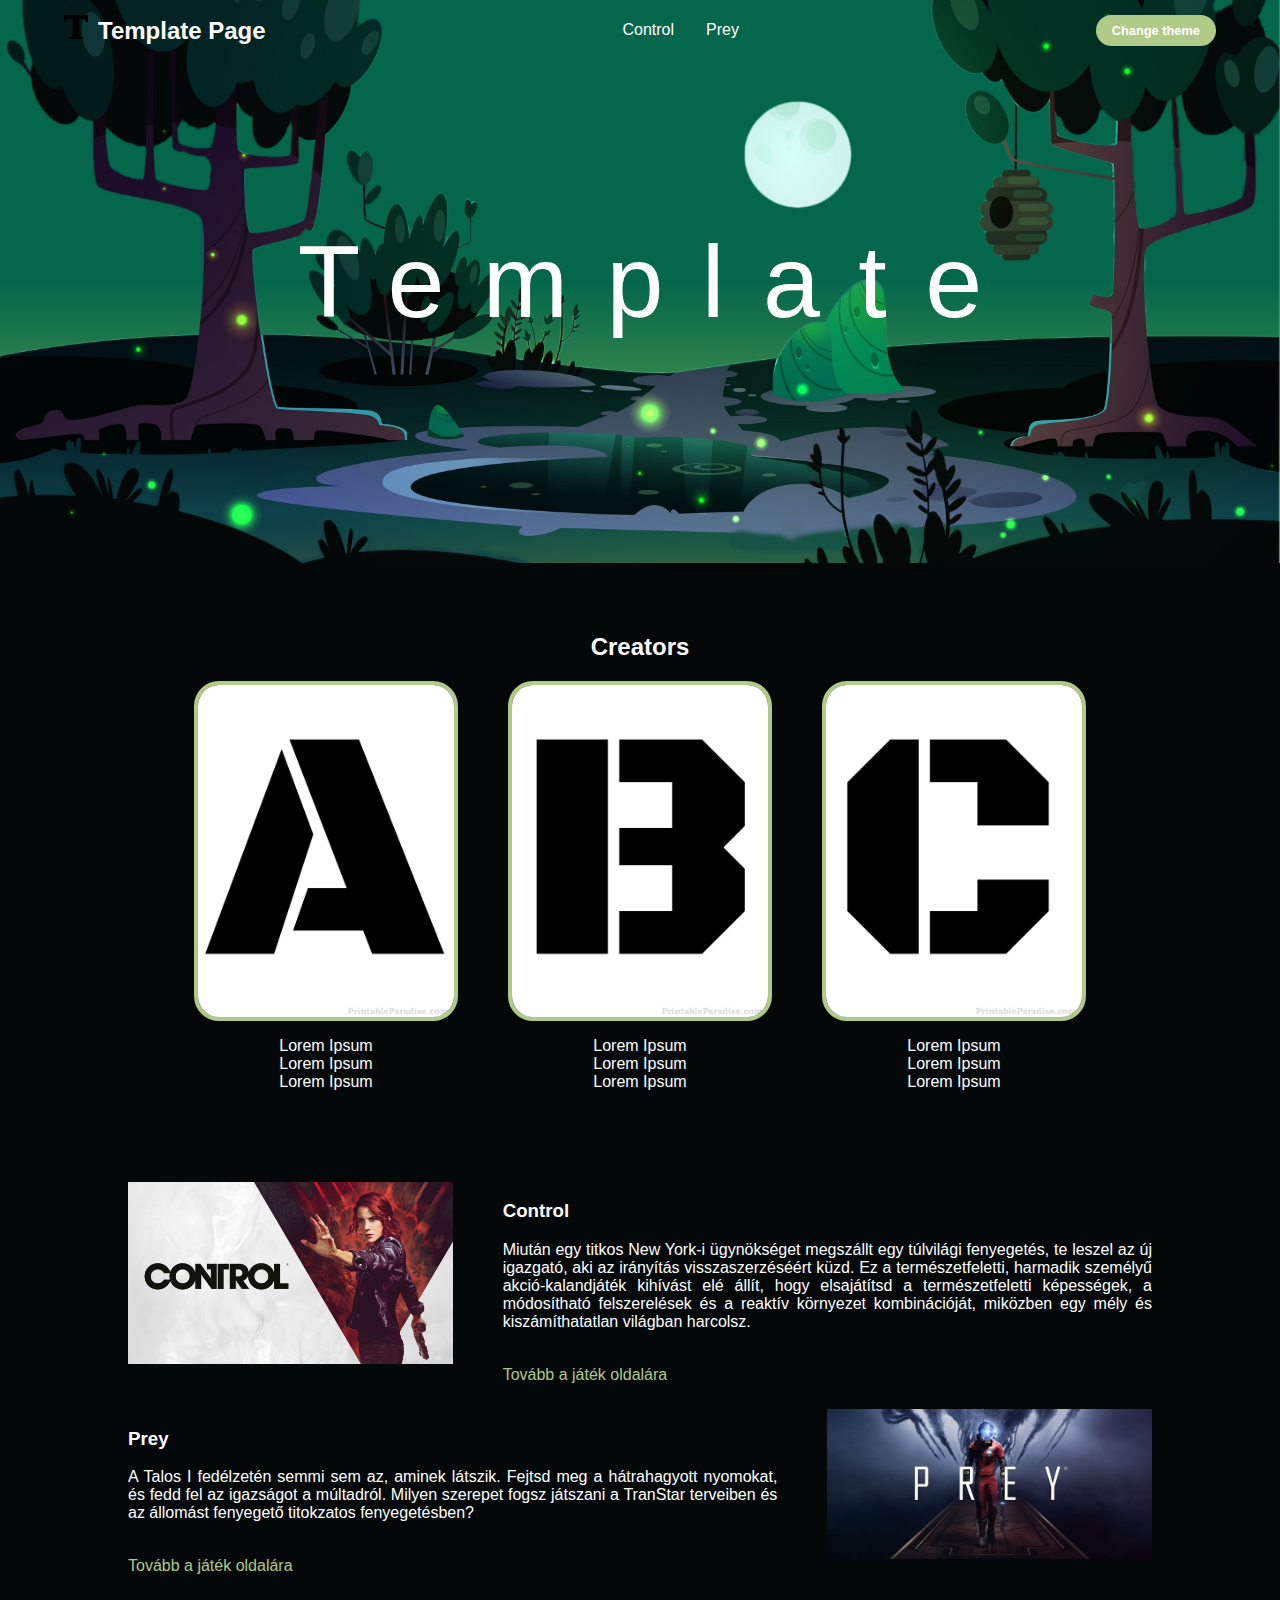
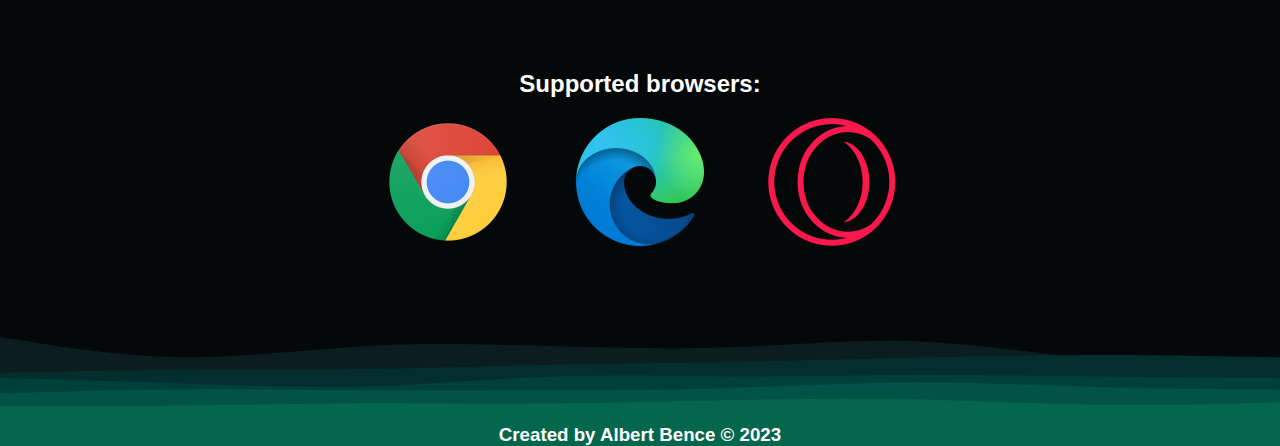
<file: Template #2/Oldalak/main.html>
<!DOCTYPE html>
<html lang="en">
	<head>
		<meta charset="UTF-8">
		<meta name="viewport" content="width=device-width, initial-scale=1.0"> 
		<title>Template Page</title>
		<link rel="icon" href="../Galéria/Képek/Általános/logo.png">
		<link rel="stylesheet" href="https://cdnjs.cloudflare.com/ajax/libs/font-awesome/6.4.0/css/all.min.css" 
		integrity="sha512-iecdLmaskl7CVkqkXNQ/ZH/XLlvWZOJyj7Yy7tcenmpD1ypASozpmT/E0iPtmFIB46ZmdtAc9eNBvH0H/ZpiBw==" 
		crossorigin="anonymous" referrerpolicy="no-referrer" />
		<link rel="stylesheet" href="../Stílusok/Általános/utility.css">
		<link rel="stylesheet" href="../Stílusok/Általános/SpecialElements.css">
		<link rel="stylesheet" href="../Stílusok/Általános/common.css">
		<link rel="stylesheet" href="../Stílusok/Main/style.css">
		<link rel="stylesheet" href="../Stílusok/Main/dark.css" id="theme">
		<script src="../Szkriptek/ThemeChanger.js"></script>
	</head>
	<body>
		<header>
			<nav>
				<div class="logo"><a href="main.html"><img src="../Galéria/Képek/Általános/logo.png" alt="">Template Page</a></div>
				<ul>
					<li><a href="control.html">Control</a></li>
					<li><a href="prey.html">Prey</a></li>
				</ul>
				<a href="#" class="ThemeButton" onclick="switchCSS()">Change theme</a>
				<div class="toggle">
					<i class="fa-solid fa-bars"></i>
				</div>
			</nav>
			<div class="dropdown">
				<ul>
					<li><a href="control.html">Control</a></li>
					<li><a href="prey.html">Prey</a></li>
					<li><a href="#" class="ThemeButton" onclick="switchCSS()">Change theme</a></li>
				</ul>
			</div>
		</header>
		<article>
			<section id="Title">
				<div class="Parallax">
					<div id="background"></div>
					<img src="../Galéria/Képek/Main/Parallax/moon.png" id="moon" alt="">
					<img src="../Galéria/Képek/Main/Parallax/forest.png" id="forest" alt="">
					<div class="ParallaxText" id="text">
						<h1>Template</h1>
					</div>
					<img src="../Galéria/Képek/Main/Parallax/grass.png" id="grass" alt="">
				</div>
			</section>
			<section>
				<h2>Creators</h2>
				<div id="Creators">
					<img src="../Galéria/Képek/Main/A.png" alt="">
					<img src="../Galéria/Képek/Main/B.png" alt="">
					<img src="../Galéria/Képek/Main/C.png" alt="">
					<ul>
						<li>Lorem Ipsum</li>
						<li>Lorem Ipsum</li>
						<li>Lorem Ipsum</li>
					</ul>
					<ul>
						<li>Lorem Ipsum</li>
						<li>Lorem Ipsum</li>
						<li>Lorem Ipsum</li>
					</ul>
					<ul>
						<li>Lorem Ipsum</li>
						<li>Lorem Ipsum</li>
						<li>Lorem Ipsum</li>
					</ul>
				</div>
			</section>
			<section lang="hu">
				<div class="GamePreviewLeft">
					<img src="../Galéria/Képek/Control/MainTitle.jpg" alt="">
					<div>
						<h3>Control</h3>
						<p>
							Miután egy titkos New York-i ügynökséget megszállt egy túlvilági fenyegetés, te leszel az új igazgató, aki az irányítás visszaszerzéséért küzd. Ez a természetfeletti, harmadik személyű akció-kalandjáték kihívást elé állít, hogy elsajátítsd a természetfeletti képességek, a módosítható felszerelések és a reaktív környezet kombinációját, miközben egy mély és kiszámíthatatlan világban harcolsz.
						</p>
						<a href="../Oldalak/control.html">Tovább a játék oldalára</a>
					</div>
				</div>
				<div class="GamePreviewRight">
					<div>
						<h3>Prey</h3>
						<p>
							A Talos I fedélzetén semmi sem az, aminek látszik. Fejtsd meg a hátrahagyott nyomokat, és fedd fel az igazságot a múltadról. Milyen szerepet fogsz játszani a TranStar terveiben és az állomást fenyegető titokzatos fenyegetésben?
						</p>
						<a href="../Oldalak/prey.html">Tovább a játék oldalára</a>
					</div>
					<img src="../Galéria/Képek/Prey/MainTitle.jpg" alt="">
				</div>
			</section>
			<section>
				<h2>Supported browsers:</h2>
				<div id="Browsers">
					<img src="../Galéria/Képek/Main/chromelogo.png" alt="" />
					<img src="../Galéria/Képek/Main/edgelogo.png" alt="" />
					<img src="../Galéria/Képek/Main/operalogo.png" alt="" />
				</div>
			</section>
		</article>
		<footer>
			<div class="separator"></div>
			<h3>Created by Albert Bence &copy 2023</h3>
		</footer>
		<script src="../Szkriptek/menu.js"></script>
		<script src="../Szkriptek/parallax.js"></script>
	</body>
</html>
</file>
<file: Template #2/Stílusok/Általános/utility.css>
.center
{
	margin-left: auto;
	margin-right: auto;
	display: block;
	text-align: center;
}
.left
{
	margin-left: auto;
	margin-right: auto;
	display: block;
	text-align: left;
}
.right
{
	margin-left: auto;
	margin-right: auto;
	display: block;
	text-align: right;
}
.TimesNewRoman
{
	font-family: "Times New Roman", Times, serif;
}
.Arial
{
	font-family: Arial, Helvetica, sans-serif;
}
.italic
{
	font-style: italic;
}
.bold
{
	font-weight: bold;
}
.SmallCapital
{
	font-variant: small-caps;
}
.w5
{
	width: 5%;
}
.w10
{
	width: 10%;
}
.w15
{
	width: 15%;
}
.w20
{
	width: 20%;
}
.w25
{
	width: 25%;
}
.w30
{
	width: 30%;
}
.w33
{
	width: 33%;
}
.w35
{
	width: 35%;
}
.w40
{
	width: 40%;
}
.w45
{
	width: 45%;
}
.w50
{
	width: 50%;
}
.w55
{
	width: 55%;
}
.w60
{
	width: 60%;
}
.w65
{
	width: 65%;
}
.w66
{
	width: 66%;
}
.w70
{
	width: 70%;
}
.w75
{
	width: 75%;
}
.w80
{
	width: 80%;
}
.w85
{
	width: 85%;
}
.w90
{
	width: 90%;
}
.w95
{
	width: 95%;
}
.w100
{
	width: 100%;
}
.br0
{
	border-radius: 0;
}
.br1
{
	border-radius: 1vw;
}
.br2
{
	border-radius: 2vw;
}
.rotate90
{
	transform: rotate(90deg);
}
.rotate180
{
	transform: rotate(180deg);
}
.rotate270
{
	transform: rotate(270deg);
}
.activeContent
{
    display: block;
}
.desktop
{
	display: block;
}	
.inactiveContent
{
    display: none;
}
.mobile
{		
	display: none;
}
@media screen and (max-width: 950px) 
{
	.desktop
	{
		display: none;
	}
	.mobile
	{
		display: block;
	}
	.inactiveContent
	{
		display: none;
	}
}
</file>
<file: Template #2/Stílusok/Általános/SpecialElements.css>
div.Banner
{
	margin: 0;
	padding: 0;
	border: 0;
	position: absolute;
    top: 0;
    bottom: 0;
    left: 0;
    right: 0;
	width: 100%;
	height: auto;
}

div.Banner div.BannerText
{
	z-index: 1;
	display: block;
	width: auto;
	max-width: 100%;
	height: auto;
	margin-left: auto;
	margin-right: auto;
	position: absolute;
	top: 50%;
	left: 50%;
	transform: translate(-50%, -50%);
	text-align: center;
}

div.Banner div.BannerVideo
{
	position: absolute;
    z-index: -1;
    inset: 0px;
    overflow: hidden;
    background-size: cover;
    background-color: transparent;
    background-repeat: no-repeat;
    background-position: 50% 50%;
    background-image: none;
}

div.Banner div.BannerImage
{
	z-index: -2;
	width: 100%;
    height: 100%;
    position: relative;
    line-height: 0;
}

div.Banner div.BannerShade
{
	z-index: 0;
	position: absolute;
    top: 0;
    right: 0;
    bottom: 0;
    left: 0;
    background-repeat: repeat-x;
    background-position: bottom left;
	display: block;
}

div.Banner div.BannerVideo video
{
	z-index: -1;
	margin: auto;
	position: absolute;
	top: 50%;
    left: 50%;
    transform: translate(-50%, -50%);
    visibility: visible;
    opacity: 1;
	object-fit: cover;
    overflow: clip;
	height: 100%;
    width: 177.77777778vh;
    min-width: 100%;
    min-height: 56.25vw;
}

div.Banner div.BannerImage img
{
	position: relative;
    min-width: 100%;
    width: 100%;
    height: 100%;
    object-fit: cover;
    object-position: 50% 50%;
}

div.Review
{
	padding: 1rem;
	border-radius: 1rem;
	position: relative;
	margin: auto 0;
}

div.Review div.ReviewIcon
{
	border-radius: 100%;
	position: absolute;
	top: 0;
	right: 0;
	padding: 5px;
	transform: translate(30%, -30%);
}

div.Review p
{
	margin: 0;
}

div.Review p.ReviewAuthor
{
	text-align: right;
	vertical-align: bottom;
}

.SteamEmbed
{
	display: flex;
	justify-content: center;
	margin: 10px auto;
	max-width: 100%;
	border: none;
}

div.Parallax
{
	position: relative;
	display: flex;
	justify-content: center;
	align-items: center;
	width: 100%;
	height: 100%;
}

div.Parallax div.ParallaxText
{
	position: absolute;
}

div.Parallax img
{
	position: absolute;
	top: 0;
	left: 0;
	width: 100%;
	pointer-events: none;
}

.gallery
{
	margin: 0 auto;
	max-width: 100%;
	width: 800px;
	height: 450px;
	overflow: hidden;
	margin-bottom: 40px;
}

.gallery-slides
{
	height: 450px;
	display: flex;
}

.gallery-slides input
{
	display: none;
}

.slide-div
{
	transition: 2s;
}

.slide-div img, .slide-div iframe
{
	width: 800px;
	height: 450px;
	object-fit: cover;
	border: 0;
}

.manual-navigation
{
	position: absolute;
	width: 800px;
	margin-top: -30px;
	display: flex;
	justify-content: center;
}

.manual-btn
{
	border: 2px solid black;
	padding: 5px;
	border-radius: 10px;
	cursor: pointer;
	transition: 1s;
}

.manual-btn:not(:last-child)
{
	margin-right: 20px;
}

.auto-navigation
{
	position: absolute;
	width: 800px;
	margin-top: 420px;
	display: flex;
	justify-content: center;
}

.auto-navigation div
{
	border: 2px solid black;
	padding: 5px;
	border-radius: 10px;
	transition: 1s;
}

.auto-navigation div:not(:last-child)
{
	margin-right: 20px;
}

@media (max-width: 850px)
{
	.gallery
	{
		width: 600px;
		height: 337.5px;
	}
	
	.gallery-slides
	{
		height: 337.5px;
	}
	
	.slide-div img, .slide-div iframe
	{
		width: 600px;
		height: 337.5px;
	}
	
	.manual-navigation
	{
		width: 600px;
		margin-top: -60px;
	}
	
	.auto-navigation
	{
		width: 600px;
		margin-top: 277.5px;
	}
}

@media (max-width: 650px)
{
	.gallery
	{
		width: 450px;
		height: 253.13px;
	}
	
	.gallery-slides
	{
		height: 253.13px;
	}
	
	.slide-div img, .slide-div iframe
	{
		width: 450px;
		height: 253.13px;
	}
	
	.manual-navigation
	{
		width: 450px;
		margin-top: -60px;
	}
	
	.auto-navigation
	{
		width: 450px;
		margin-top: 193.13px;
	}
}
</file>
<file: Template #2/Stílusok/Általános/common.css>
*
{
	transition: color 1s, background-color 1s, background-image 1s, background 1s;
}

body
{
	position: relative;
	margin: 0;
    padding: 0;
    border: 0;
	overflow-x: hidden;
}

section
{
	overflow: hidden;
    position: relative;
    max-width: 100%;
    width: 100%;
	display: block;
	margin: 0;
    padding: 0;
    border: 0;
}

div.separator
{
	aspect-ratio: 1000/100;
	width: 100%;
	background-repeat: no-repeat;
	background-position: center;
	background-size: cover;
}

header
{
	position: absolute;
	top: 0;
	z-index: 2;
	padding: 0 5%;
	width: 90%;
}

article
{
	position: relative;
	top: 0;
}

a
{
	text-decoration: none;
}

nav
{
	width: 100%;
	height: 60px;
	max-width: 1200px;
	margin: 0 auto;
	display: flex;
	align-items: center;
	justify-content: space-between;
}

nav .logo a
{
	font-size: 1.5rem;
	font-weight: bold;
}

nav ul
{
	padding: 0;
	margin: 0;
	display: flex;
	gap: 2rem;
}

nav ul li
{
	list-style: none;
}

nav a, nav div a, nav ul li a
{
	font-size: 1rem;
	transition: color 0s;
}

nav .ThemeButton, .dropdown ul li .ThemeButton
{
	padding: 0.5rem 1rem;
	border: none;
	outline: none;
	border-radius: 20px;
	font-size: 0.8rem;
	font-weight: bold;
	cursor: pointer;
	transition: scale 0.2s ease, background-color 1s, color 1s;
}

nav .ThemeButton:hover
{
	transform: scale(1.05);
}

nav .ThemeButton:active
{
	transform: scale(0.95);
}

nav .toggle
{
	font-size: 1.5rem;
	cursor: pointer;
	display: none;
}

.dropdown
{
	position: absolute;
	right: 2rem;
	top: 60px;
	width: 300px;
	backdrop-filter: blur(15px);
	border-radius: 10px;
	overflow: hidden;
	display: none;
	height: 0;
	transition: height 0.2s ease;
}

.dropdown.open
{
	height: 130px;
}

.dropdown ul
{
	padding: 0;
	margin: 0;
}

.dropdown ul li
{
	padding: 0.7rem;
	display: flex;
	align-items: center;
	justify-content: center;
}

.dropdown ul li .ThemeButton
{
	width: 100%;
	display: flex;
	justify-content: center;
}

.logo a img
{
	height: 1.5rem;
	width: auto;
	margin-right: 10px;
}

footer h3
{
	text-align: center;
	padding: 0;
	margin: 0;
}

footer ul
{
	margin: 0;
	display: grid;
	gap: 1rem;
	grid-template-columns: 1fr 1fr 1fr;
	padding: 10px 20%;
	width: 60%;
	align-items: start;
}

footer ul li
{
	text-align: center;
	list-style: none;
}

@media (max-width: 992px)
{
	nav ul, nav .ThemeButton
	{
		display: none;
	}
	
	nav .toggle
	{
		display: block;
	}
	
	.dropdown
	{
		display: block;
	}
}

@media (max-width: 600px)
{
	footer ul
	{
		grid-template-columns: 1fr;
	}
}

@media (max-width: 576px)
{
	.dropdown
	{
		left: 2rem;
		width: unset;
	}
}
</file>
<file: Template #2/Stílusok/Main/style.css>
*
{
	font-family: Open Sans, Noto Sans Japanese, Helvetica, Arial, sans-serif;
}

#Title
{
	aspect-ratio: 3840 / 1690;
	width: 100%;
	margin: 0;
}

#background
{
	position: absolute;
	top: 0;
	left: 0;
	background-image: linear-gradient(#04664b, #04664b, #87bc50);
	width: 100%;
	height: 100%;
}

h1
{
	font-size: 8vw;
	margin: 10px;
	font-weight: 200;
	letter-spacing: 3vw;
	padding-left: 3vw;
}

h2
{
	text-align: center;
}

p
{
	margin: 20px 20%;
	text-align: justify;
}

section
{
	width: 80%;
	margin: 50px auto;
	display: block;
}

#Creators
{
	display: grid;
	grid-template-columns: auto auto auto;
	column-gap: 50px;
	justify-content: center;
	text-align: center;
}

#Creators img
{
	width: 20vw;
	height: auto;
	border: 4px solid rgb(172, 169, 187);
	border-radius: 25px;
}

#Creators ul
{
	padding: 0;
	list-style-type: none;
}

.GamePreviewLeft
{
	display: grid;
	grid-template-columns: 1fr 2fr;
	column-gap: 50px;
	margin-top: 25px;
	margin-bottom: 25px;
}

.GamePreviewRight
{
	display: grid;
	grid-template-columns: 2fr 1fr;
	column-gap: 50px;
	margin-top: 25px;
	margin-bottom: 25px;
}

.GamePreviewLeft img, .GamePreviewRight img
{
	width: 100%;
	height: auto;
}

.GamePreviewLeft div p, .GamePreviewRight div p
{
	text-align: justify;
	margin: 10px 0;
}

.GamePreviewLeft div a, .GamePreviewRight div a
{
	display: block;
	margin-top: 35px;
}

#Browsers {
  display: grid;
  grid-template-columns: 128px 128px 128px;
  column-gap: 64px;
  margin-left: auto;
  margin-right: auto;
  width: 512px;
}

#Browsers img {
  width: 128px;
  height: auto;
}

@media (max-width: 1000px)
{
	.GamePreviewLeft, .GamePreviewRight
	{
		grid-template-columns: 1fr;
	}
	
	.GamePreviewLeft img, .GamePreviewRight img
	{
		order: -1;
		margin-top: 25px;
	}
}

@media (max-width: 700px)
{
	h2
	{
		margin: 20px 10%;
	}
	
	p
	{
		margin: 20px 10%;
	}
	
	#Creators
	{
		grid-template-columns: auto;
	}
	
	#Creators :nth-child(1) {order: 1}
	#Creators :nth-child(2) {order: 3}
	#Creators :nth-child(3) {order: 5}
	#Creators :nth-child(4) {order: 2}
	#Creators :nth-child(5) {order: 4}
	#Creators :nth-child(6) {order: 6}
	
	#Creators img
	{
		margin: 25px auto 0;
		width: 80%;
	}
}
</file>
<file: Template #2/Stílusok/Main/dark.css>
:root
{
	--color60: #040809;
	--color30: #04664B;
	--color10: #B0CA87;
}

html
{
	background-color: var(--color60);
}

*
{
	color: white;
}

div.separator
{
	background-image: url("../../Galéria/Képek/Main/waves_dark.svg");
}

section.alternative
{
	background-color: var(--color30);
}

nav a:hover, nav div a:hover, nav ul li a:hover, .dropdown ul li a:hover
{
	color: var(--color10);
}

nav .ThemeButton, nav .ThemeButton:hover, .dropdown ul li .ThemeButton, .dropdown ul li .ThemeButton:hover
{
	background-color: var(--color10);
	color: white;
}

.toggle
{
	color: white;
}

.dropdown
{
	background-color: rgb(255, 255, 255, 0.1);
}

div.Review
{
	background-color: var(--color10);
	border: 1px solid black;
}

div.Review div.ReviewIcon
{
	background-color: var(--color30);
	border: 1px solid black;
}

div.Review div.ReviewIcon i
{
	color: var(--color10);
}

footer
{
	background-color: var(--color30);
}

#Creators img
{
	border-color: var(--color10);
}

.GamePreviewLeft div a, .GamePreviewRight div a
{
	color: var(--color10);
}
</file>
